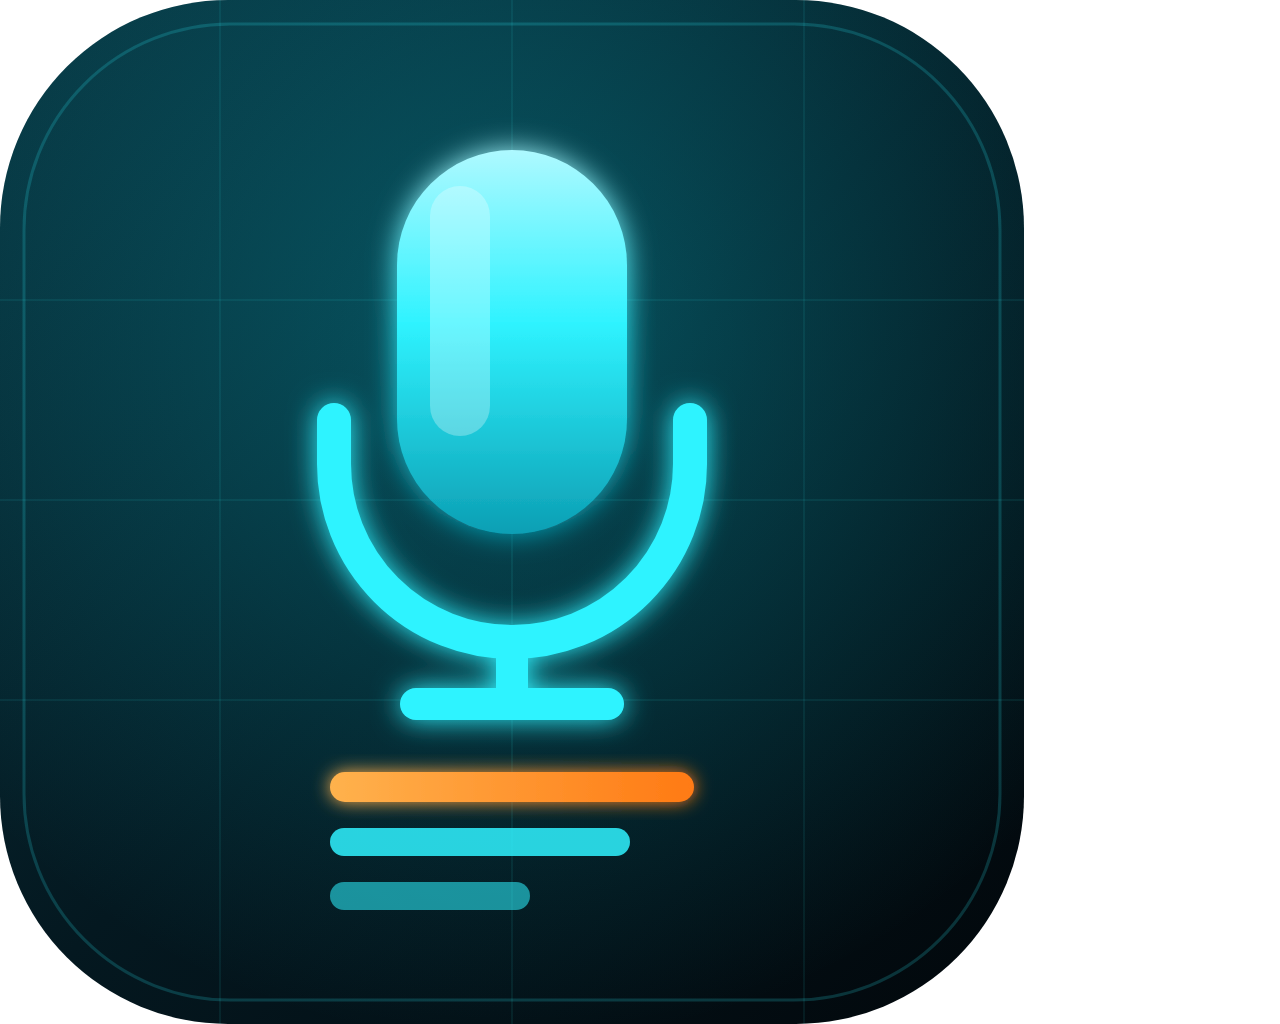
<file: icon/icon.html>
<!DOCTYPE html>
<html><head><meta charset="utf-8"><style>
  html,body{margin:0;padding:0;background:transparent}
  svg{display:block}
</style></head><body>
<svg width="1024" height="1024" viewBox="0 0 1024 1024" xmlns="http://www.w3.org/2000/svg">
  <defs>
    <linearGradient id="bg" x1="0" y1="0" x2="1" y2="1">
      <stop offset="0" stop-color="#08323d"/>
      <stop offset="0.5" stop-color="#041820"/>
      <stop offset="1" stop-color="#02070b"/>
    </linearGradient>
    <radialGradient id="glowbg" cx="0.5" cy="0.32" r="0.7">
      <stop offset="0" stop-color="#0bd6ec" stop-opacity="0.30"/>
      <stop offset="1" stop-color="#0bd6ec" stop-opacity="0"/>
    </radialGradient>
    <linearGradient id="mic" x1="0" y1="0" x2="0" y2="1">
      <stop offset="0" stop-color="#aef9ff"/>
      <stop offset="0.45" stop-color="#2ff3ff"/>
      <stop offset="1" stop-color="#0c9fb4"/>
    </linearGradient>
    <linearGradient id="lineA" x1="0" y1="0" x2="1" y2="0">
      <stop offset="0" stop-color="#ffb24d"/>
      <stop offset="1" stop-color="#ff7a14"/>
    </linearGradient>
    <filter id="cyGlow" x="-60%" y="-60%" width="220%" height="220%">
      <feGaussianBlur stdDeviation="14" result="b"/>
      <feMerge><feMergeNode in="b"/><feMergeNode in="SourceGraphic"/></feMerge>
    </filter>
    <filter id="orGlow" x="-60%" y="-60%" width="220%" height="220%">
      <feGaussianBlur stdDeviation="9" result="b"/>
      <feMerge><feMergeNode in="b"/><feMergeNode in="SourceGraphic"/></feMerge>
    </filter>
  </defs>

  <!-- rounded-square (squircle-ish) base -->
  <rect x="0" y="0" width="1024" height="1024" rx="228" fill="url(#bg)"/>
  <rect x="0" y="0" width="1024" height="1024" rx="228" fill="url(#glowbg)"/>

  <!-- faint perspective grid -->
  <g stroke="#2ff3ff" stroke-opacity="0.07" stroke-width="2">
    <line x1="0" y1="300" x2="1024" y2="300"/>
    <line x1="0" y1="500" x2="1024" y2="500"/>
    <line x1="0" y1="700" x2="1024" y2="700"/>
    <line x1="220" y1="0" x2="220" y2="1024"/>
    <line x1="512" y1="0" x2="512" y2="1024"/>
    <line x1="804" y1="0" x2="804" y2="1024"/>
  </g>
  <!-- inner border ring -->
  <rect x="24" y="24" width="976" height="976" rx="206" fill="none"
        stroke="#2ff3ff" stroke-opacity="0.18" stroke-width="3"/>

  <!-- microphone -->
  <g filter="url(#cyGlow)">
    <!-- capsule -->
    <rect x="397" y="150" width="230" height="384" rx="115" fill="url(#mic)"/>
    <!-- capsule highlight -->
    <rect x="430" y="186" width="60" height="250" rx="30" fill="#ffffff" fill-opacity="0.28"/>
    <!-- cradle -->
    <path d="M334 420 v44 a178 178 0 0 0 356 0 v-44" fill="none"
          stroke="#2ff3ff" stroke-width="34" stroke-linecap="round"/>
    <!-- stem -->
    <line x1="512" y1="642" x2="512" y2="700" stroke="#2ff3ff" stroke-width="32" stroke-linecap="round"/>
    <!-- base -->
    <line x1="416" y1="704" x2="608" y2="704" stroke="#2ff3ff" stroke-width="32" stroke-linecap="round"/>
  </g>

  <!-- transcribed text lines -->
  <g filter="url(#orGlow)">
    <rect x="330" y="772" width="364" height="30" rx="15" fill="url(#lineA)"/>
  </g>
  <rect x="330" y="828" width="300" height="28" rx="14" fill="#2ff3ff" fill-opacity="0.85"/>
  <rect x="330" y="882" width="200" height="28" rx="14" fill="#2ff3ff" fill-opacity="0.55"/>
</svg>
</body></html>
</file>
